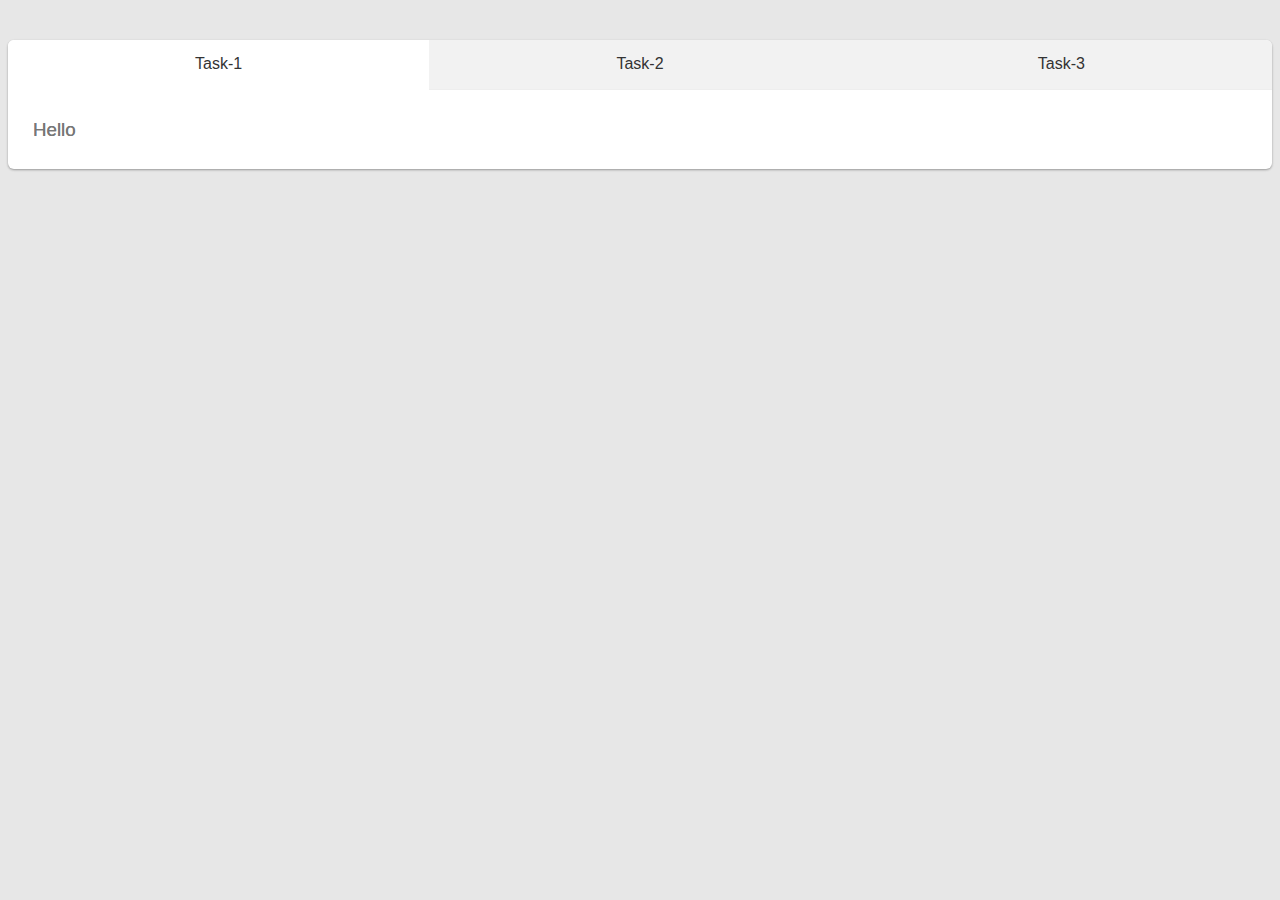
<file: t1d2.html>
<html lang="en">
<head>
 
    <meta http-equiv="X-UA-Compatible" content="IE=edge,chrome=1"> 
    <meta name="viewport" content="width=device-width, initial-scale=1.0"> 
    <title>Task-1</title>
	<meta name="description" content="DESCIPTIONHERE" />
    <meta name="author" content="Codeconvey" />
 
	<link rel="stylesheet" type="text/css" href="t1d2.css" />
</head>
<body>
<section>
    <div class="rt-container">
          <div class="col-rt-12">
              <div class="tab-wrap">
                <input type="radio" id="tab1" name="tabGroup1" class="tab" checked>
                <label for="tab1">Task-1</label>
            
                <input type="radio" id="tab2" name="tabGroup1" class="tab">
                <label for="tab2">Task-2</label>
            
                <input type="radio" id="tab3" name="tabGroup1" class="tab">
                <label for="tab3">Task-3</label>
            
                <div class="tab__content">
                  <h3>Hello</h3>
                </div>
                <div class="tab__content">
                  <h3>Welcome</h3> 
                </div>
                <div class="tab__content">
                  <h3>Web development</h3>
                </div>
              </div>
    </div>
</section>
	</body>
</html>
</file>
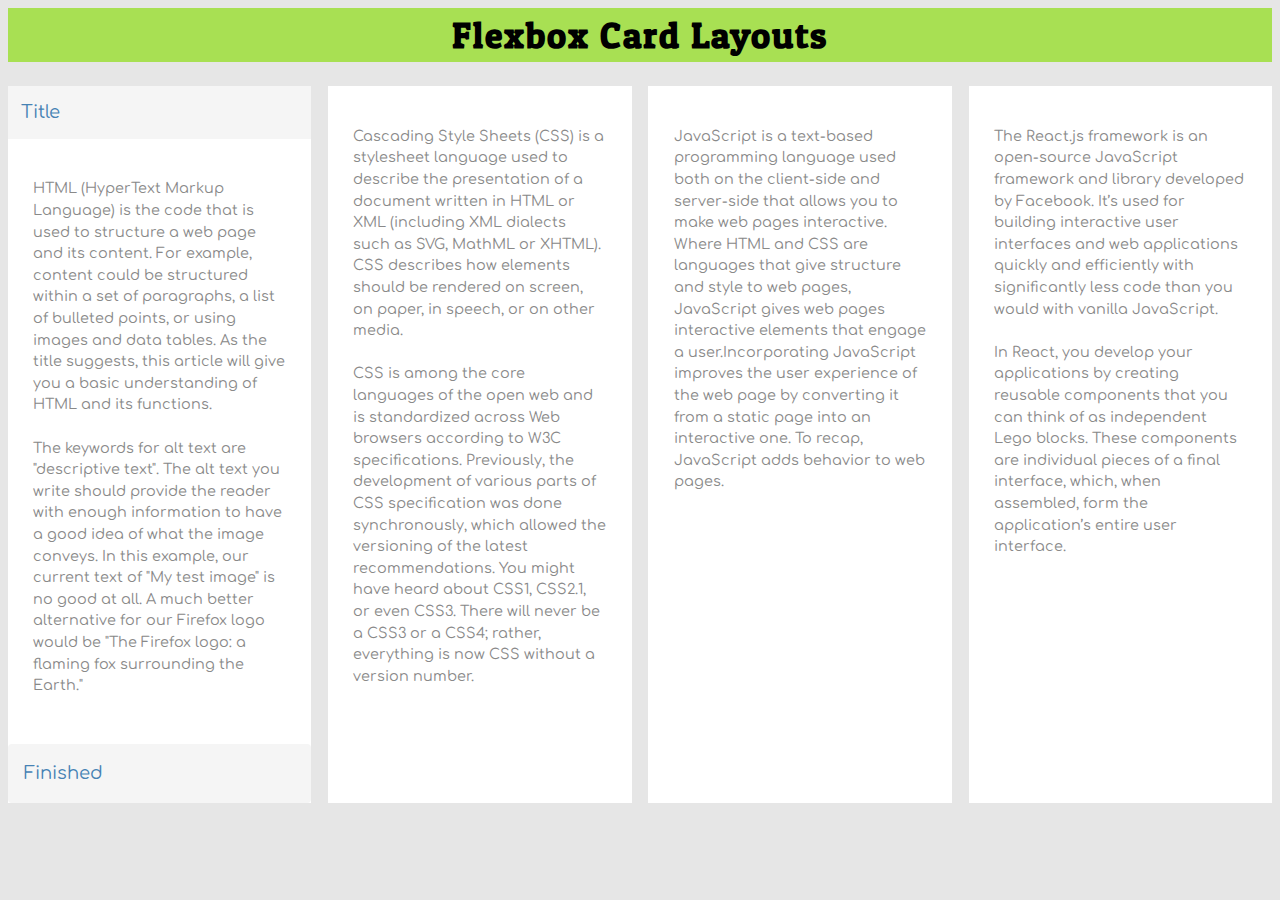
<file: t1d3.html>
<html lang="en">
<head>
    <meta charset="UTF-8" />
    <meta http-equiv="X-UA-Compatible" content="IE=edge,chrome=1"> 
    <meta name="viewport" content="width=device-width, initial-scale=1.0"> 
    <title>Task-1</title>
  <link rel="stylesheet" type="text/css" href="t1d3.css" />
</head>
<body>
<header class="masthead clear">
        <div class="centered">
            <div class="site-branding">
                <h1 class="site-title" align="center">Flexbox Card Layouts</h1>
            </div><!-- .site-title -->
        </div><!-- .centered -->
    </header><!-- .masthead -->
    <main class="main-area">
        <div class="centered">
            <section class="cards">
            <article class="card">
                    <a href="#">
                      <header id="header">Title</header>
                        <div class="card-content">
                            <p>HTML (HyperText Markup Language) is the code that is used to structure a web page and its content. For example, content could be structured within a set of paragraphs, a list of bulleted points, or using images and data tables. As the title suggests, this article will give you a basic understanding of HTML and its functions.</p>
                            <p>
                              The keywords for alt text are "descriptive text". The alt text you write should provide the reader with enough information to have a good idea of what the image conveys. In this example, our current text of "My test image" is no good at all. A much better alternative for our Firefox logo would be "The Firefox logo: a flaming fox surrounding the Earth."
                            </p>
                        </div><!-- .card-content -->
                        <footer id="footer">Finished</footer>
                    </a>
                </article><!-- .card -->

                <article class="card">
                    <a href="#">
                        <div class="card-content">
                            <p>Cascading Style Sheets (CSS) is a stylesheet language used to describe the presentation of a document written in HTML or XML (including XML dialects such as SVG, MathML or XHTML). CSS describes how elements should be rendered on screen, on paper, in speech, or on other media.</p>
                            <p>CSS is among the core languages of the open web and is standardized across Web browsers according to W3C specifications. Previously, the development of various parts of CSS specification was done synchronously, which allowed the versioning of the latest recommendations. You might have heard about CSS1, CSS2.1, or even CSS3. There will never be a CSS3 or a CSS4; rather, everything is now CSS without a version number.</p>
                        </div><!-- .card-content -->
                    </a>
                </article><!-- .card -->

                <article class="card">
                    <a href="#">
                        <div class="card-content">
                            <p>JavaScript is a text-based programming language used both on the client-side and server-side that allows you to make web pages interactive. Where HTML and CSS are languages that give structure and style to web pages, JavaScript gives web pages interactive elements that engage a user.Incorporating JavaScript improves the user experience of the web page by converting it from a static page into an interactive one. To recap, JavaScript adds behavior to web pages.</p>
                        </div><!-- .card-content -->
                    </a>
                </article><!-- .card -->

                <article class="card">
                    <a href="#">
                        <div class="card-content">
                            <p>The React.js framework is an open-source JavaScript framework and library developed by Facebook. It’s used for building interactive user interfaces and web applications quickly and efficiently with significantly less code than you would with vanilla JavaScript.</p>
                            <p>
                              In React, you develop your applications by creating reusable components that you can think of as independent Lego blocks. These components are individual pieces of a final interface, which, when assembled, form the application’s entire user interface.
                            </p>
                        </div><!-- .card-content -->
                    </a>
                </article><!-- .card -->

            </section><!-- .cards -->
           
        </div><!-- .centered -->
        
    </main>
</body>
</html>
</file>
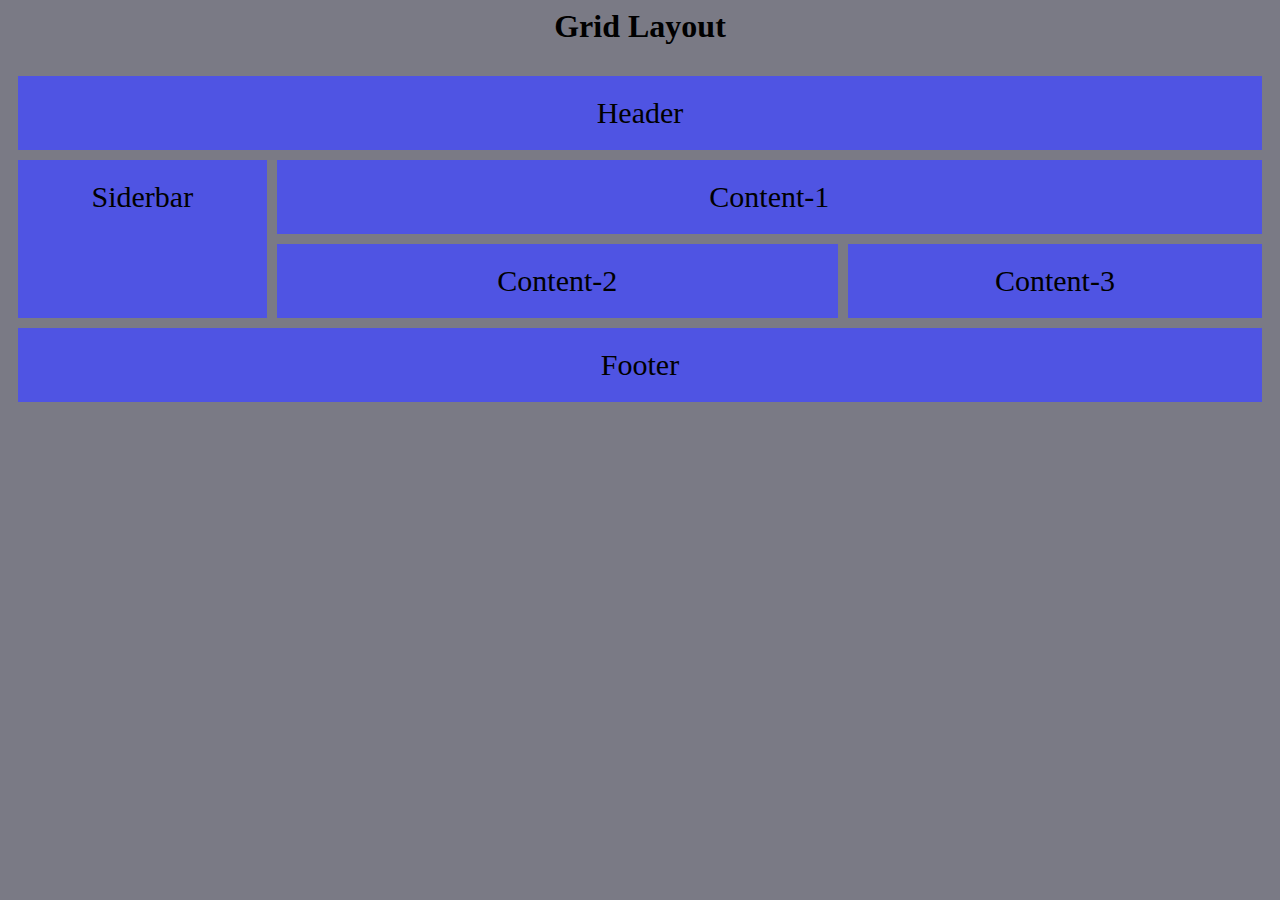
<file: t2d3.html>
<html>
<head>
<title>Task-2</title>
  <link rel="stylesheet" type="text/css" href="t2d3.css" />
</head>
<body>
<h1 align="center">Grid Layout</h1>
<div class="grid-container">
  <div class="item1">Header</div>
  <div class="item2">Siderbar</div>
  <div class="item3">Content-1</div>
  <div class="item4">Content-2</div>  
  <div class="item5">Content-3</div>
  <div class="item6">Footer</div>
</div>

</body>
</html>
</file>
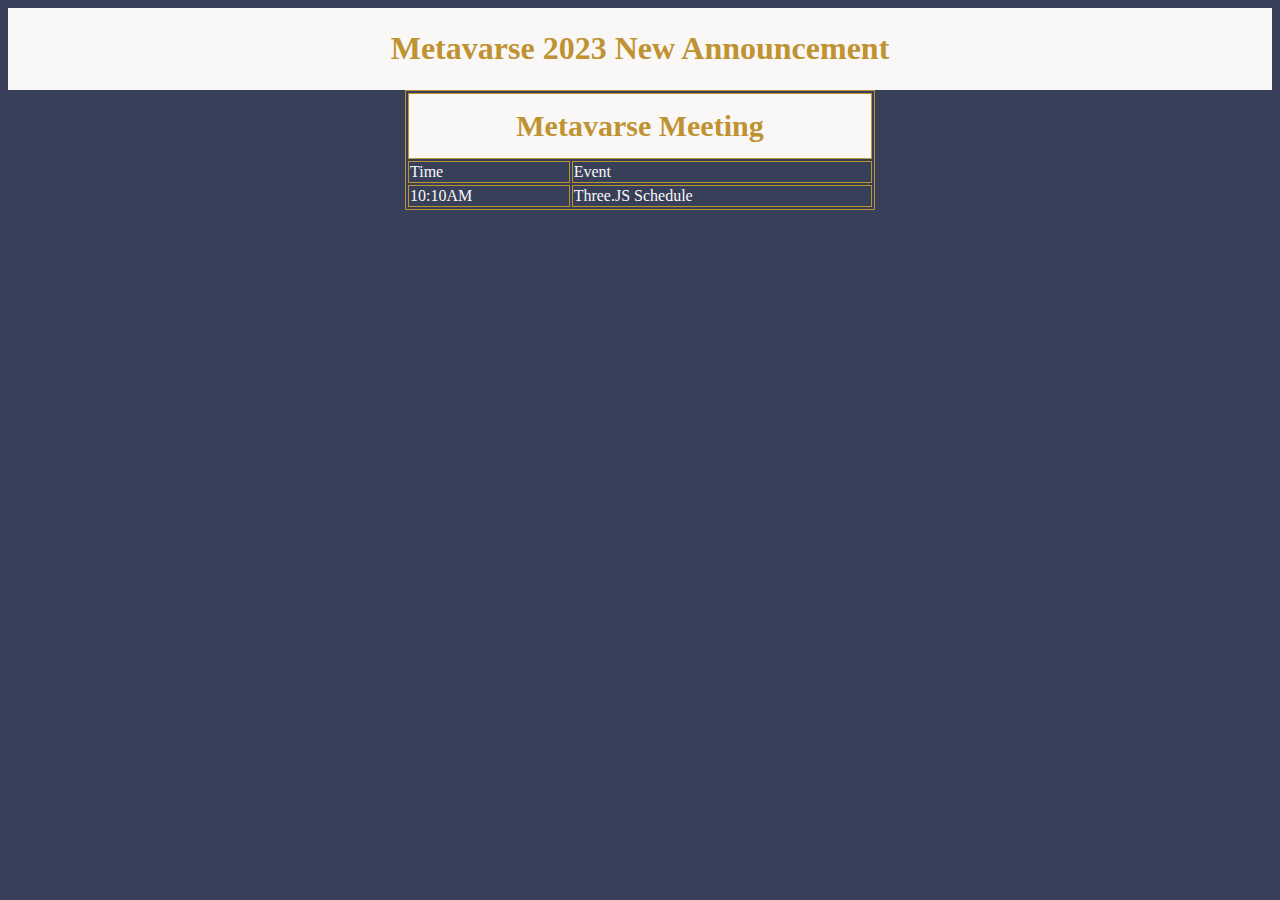
<file: t3d2.html>
<html>
<head>
  <title>Task-3</title>
<meta name="viewport" content="width=device-width, initial-scale=1">
<link rel="stylesheet" href="t3d2.css">
</head>
<body>

<section>
  <h1>Metavarse 2023 New Announcement</h1>
</section>

<table class="center" >
 <tr>
     <th id="topic" colspan="2">Metavarse Meeting</th>
 </tr>
<tr>
     <td>Time</td>
    <td>Event</td>
 </tr>
<tr>
     <td>10:10AM</td>
     <td>Three.JS Schedule</td>
</tr>
</table>

</body>
</html>
</file>
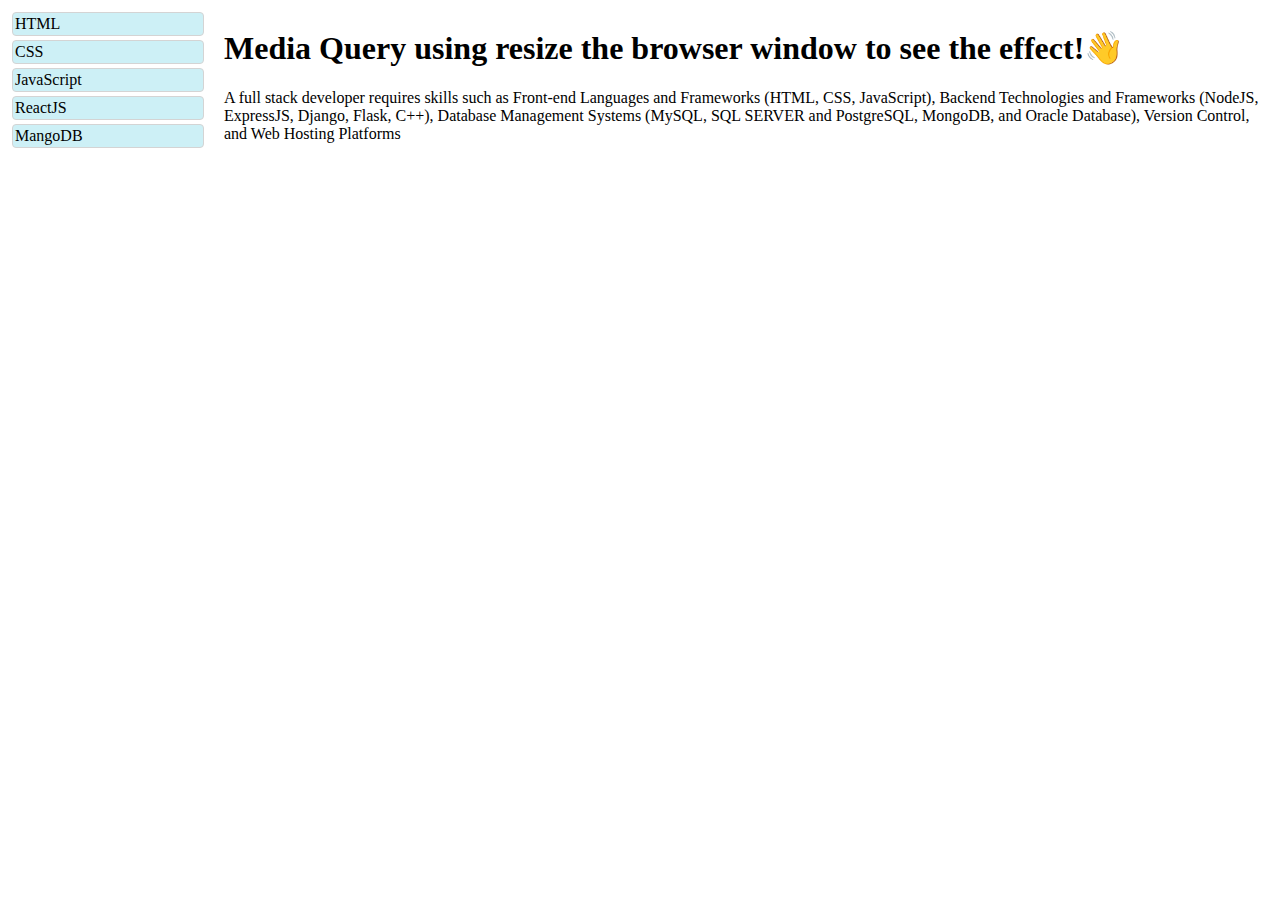
<file: t3d3.html>
<html>
<head>
  <title>Task-3</title>
<meta name="viewport" content="width=device-width, initial-scale=1.0">
<link rel="stylesheet" type="text/css" href="t3d3.css"/>

<style>

</style>
</head>
<body>

<div class="wrapper">
  <div id="leftsidebar">
    <ul id="menulist">
      <li class="menuitem">HTML</li>
      <li class="menuitem">CSS</li>
      <li class="menuitem">JavaScript</li>
      <li class="menuitem">ReactJS</li>
      <li class="menuitem">MangoDB</li>
    </ul>
  </div>
  
  <div id="main">
    <h1>Media Query using resize the browser window to see the effect!👋</h1>
    <p>A full stack developer requires skills such as Front-end Languages and Frameworks (HTML, CSS, JavaScript), Backend Technologies and Frameworks (NodeJS, ExpressJS, Django, Flask, C++), Database Management Systems (MySQL, SQL SERVER and PostgreSQL, MongoDB, and Oracle Database), Version Control, and Web Hosting Platforms </p>
  </div>
</div>

</body>
</html>
</file>
<file: t1d2.css>
.tab-wrap {
    -webkit-transition: 0.3s box-shadow ease;
    transition: 0.3s box-shadow ease;
    border-radius: 6px;
    max-width: 100%;
    display: -webkit-box;
    display: -ms-flexbox;
    display: flex;
    -ms-flex-wrap: wrap;
        flex-wrap: wrap;
    position: relative;
    list-style: none;
    background-color: #fff;
    margin: 40px 0;
    box-shadow: 0 1px 3px rgba(0, 0, 0, 0.12), 0 1px 2px rgba(0, 0, 0, 0.24);
  }
  .tab-wrap:hover {
    box-shadow: 0 12px 23px rgba(0, 0, 0, 0.23), 0 10px 10px rgba(0, 0, 0, 0.19);
  }
  
  .tab {
    display: none;
  }
  .tab:checked:nth-of-type(1) ~ .tab__content:nth-of-type(1) {
    opacity: 1;
    -webkit-transition: 0.5s opacity ease-in, 0.8s -webkit-transform ease;
    transition: 0.5s opacity ease-in, 0.8s -webkit-transform ease;
    transition: 0.5s opacity ease-in, 0.8s transform ease;
    transition: 0.5s opacity ease-in, 0.8s transform ease, 0.8s -webkit-transform ease;
    position: relative;
    top: 0;
    z-index: 100;
    -webkit-transform: translateY(0px);
            transform: translateY(0px);
    text-shadow: 0 0 0;
  }
  .tab:checked:nth-of-type(2) ~ .tab__content:nth-of-type(2) {
    opacity: 1;
    -webkit-transition: 0.5s opacity ease-in, 0.8s -webkit-transform ease;
    transition: 0.5s opacity ease-in, 0.8s -webkit-transform ease;
    transition: 0.5s opacity ease-in, 0.8s transform ease;
    transition: 0.5s opacity ease-in, 0.8s transform ease, 0.8s -webkit-transform ease;
    position: relative;
    top: 0;
    z-index: 100;
    -webkit-transform: translateY(0px);
            transform: translateY(0px);
    text-shadow: 0 0 0;
  }
  .tab:checked:nth-of-type(3) ~ .tab__content:nth-of-type(3) {
    opacity: 1;
    -webkit-transition: 0.5s opacity ease-in, 0.8s -webkit-transform ease;
    transition: 0.5s opacity ease-in, 0.8s -webkit-transform ease;
    transition: 0.5s opacity ease-in, 0.8s transform ease;
    transition: 0.5s opacity ease-in, 0.8s transform ease, 0.8s -webkit-transform ease;
    position: relative;
    top: 0;
    z-index: 100;
    -webkit-transform: translateY(0px);
            transform: translateY(0px);
    text-shadow: 0 0 0;
  }
  
  .tab:first-of-type:not(:last-of-type) + label {
    border-top-right-radius: 0;
    border-bottom-right-radius: 0;
  }
  .tab:not(:first-of-type):not(:last-of-type) + label {
    border-radius: 0;
  }
  .tab:last-of-type:not(:first-of-type) + label {
    border-top-left-radius: 0;
    border-bottom-left-radius: 0;
  }
  .tab:checked + label {
    background-color: #fff;
    box-shadow: 0 -1px 0 #fff inset;
    cursor: default;
  }
  
  
  .tab:checked + label:hover {
    box-shadow: 0 -1px 0 #c70e33 inset;
    background-color: #fff;
  }
  .tab + label {
    box-shadow: 0 -1px 0 #eee inset;
    border-radius: 6px 6px 0 0;
    cursor: pointer;
    display: block;
    text-decoration: none;
    color: #333;
    -webkit-box-flex: 3;
        -ms-flex-positive: 3;
            flex-grow: 3;
    text-align: center;
    background-color: #f2f2f2;
    -webkit-user-select: none;
       -moz-user-select: none;
        -ms-user-select: none;
            user-select: none;
    text-align: center;
    -webkit-transition: 0.3s background-color ease, 0.3s box-shadow ease;
    transition: 0.3s background-color ease, 0.3s box-shadow ease;
    height: 50px;
    box-sizing: border-box;
    padding: 15px;
  }
  .tab + label:hover {
    background-color: #f9f9f9;
    box-shadow: 0 1px 0 #f4f4f4 inset;
  }
  .tab__content {
    padding: 10px 25px;
    background-color: transparent;
    position: absolute;
    width: 100%;
    z-index: -1;
    opacity: 0;
    left: 0;
    -webkit-transform: translateY(-3px);
            transform: translateY(-3px);
    border-radius: 6px;
  }
  
  /* boring stuff */
  body {
    font-family: 'Helvetica', sans-serif;
    background-color: #e7e7e7;
    color: #777;
    font-weight: 300;
  }
  
  .container > *:not(.tab-wrap) {
    padding: 0 80px;
  }
  
  h3 {
    font-weight: 400;
  }
</file>
<file: t1d3.css>
@import url("https://fonts.googleapis.com/css?family=Comfortaa|Patua+One");

/* Card Based Layout - Base styles */

body {
  background: hsl(0, 0%, 90%);
}
body,
button,
input,
select,
textarea {
  color: #404040;
  font-family: "Comfortaa", Arial, sans-serif;
  font-size: 18px;
  line-height: 1.5;
}
#header{
  background-color: whitesmoke;
  color: steelblue;
  border-color: black;
  margin-top: auto;
  padding: 0.8rem;

}
#footer{
  background: whitesmoke;
  color:steelblue;
  border-radius:4px;
  margin-top: auto;
  padding: 1rem;
}

h1,
h2,
h3,
h4,
h5,
h6 {
  clear: both;
  font-family: "Patua One", serif;
  letter-spacing: 2px;
}

h2 {
  font-size: 1rem;
  color: #007489;
}

p {
  margin-bottom: 1.5em;
  color: #898989;
}

b,
strong {
  font-weight: bold;
}

dfn,
cite,
em,
i {
  font-style: italic;
}

blockquote {
  margin: 0 1.5em;
}

address {
  margin: 0 0 1.5em;
}

pre {
  background: #eee;
  font-family: "Courier 10 Pitch", Courier, monospace;
  font-size: 15px;
  font-size: 1.5rem;
  line-height: 1.6;
  margin-bottom: 1.6em;
  max-width: 100%;
  overflow: auto;
  padding: 1.6em;
}

code,
kbd,
tt,
var {
  font: 15px Monaco, Consolas, "Andale Mono", "DejaVu Sans Mono", monospace;
}

abbr,
acronym {
  border-bottom: 1px dotted #666;
  cursor: help;
}

mark,
ins {
  background: #fff9c0;
  text-decoration: none;
}

sup,
sub {
  font-size: 75%;
  height: 0;
  line-height: 0;
  position: relative;
  vertical-align: baseline;
}

sup {
  bottom: 1ex;
}

sub {
  top: 0.5ex;
}

small {
  font-size: 75%;
}

big {
  font-size: 125%;
}

.masthead {
  background-color: #a8e053;
}

.masthead p,
.masthead p a {
  color: white;
}

.site-title {
  color: black;
}

img {
  display: block;
  border: 0;
  width: 100%;
  height: auto;
}

.card {
  background: white;
  margin-bottom: 2em;
}

.card a {
  color: black;
  text-decoration: none;
}

.card a:hover {
  box-shadow: 3px 3px 8px hsl(0, 0%, 80%);
}

.card-content {
  padding: 1.4em;
}

.card-content h2 {
  margin-top: 0;
  margin-bottom: 0.5em;
  font-weight: bold;
}

.card-content p {
  font-size: 80%;
}

/* Flexbox stuff */

.cards {
  display: flex;
  flex-wrap: wrap;
  justify-content: space-between;
}

.card {
  flex: 0 1 24%;
}
</file>
<file: t2d3.css>
body{
    background-color: #7a7a85;
  }
  .item1 { grid-area: header; }
  .item2 { grid-area: menu; }
  .item3 { grid-area: content;}
  .item4 { grid-area: main; }
  .item5 { grid-area: right; }
  .item6 { grid-area: footer; }
  
  .grid-container {
    display: grid;
    grid-template-areas:
      'header header header header header header'
      'menu content content content content content'
      'menu main main main right right'
      'footer footer footer footer footer footer';
    gap: 10px;
    padding: 10px;
  }
  
  .grid-container > div {
    background-color: #4f54e3;
    border-color: white;
    text-align: center;
    padding: 20px 0;
    font-size: 30px;
  }
</file>
<file: t3d2.css>
body{
    background-color: #373f59;
  }
  section{
  color: #bf9232;
  background-color: #faf8f7;
  text-align: center;
  padding: 1px;
  }
  #topic{
    color: #bf9232;
    background-color: #faf8f7;
    padding: 15px;
    font-size: 30px;
  }
  table, th, td {
    border: 1px solid black;
    color: #faf8f7;
    border-color: #bf9232;
  
  }
  
  table.center {
    margin-left: auto; 
    margin-right: auto;
    width: 470px;
  }
</file>
<file: t3d3.css>
.wrapper {overflow: auto;}

#main {margin-left: 4px;}

#leftsidebar {
  float: none;
  width: auto;
}

#menulist {
  margin: 0;
  padding: 0;
}

.menuitem {
  background: #CDF0F6;
  border: 1px solid #d4d4d4;
  border-radius: 4px;
  list-style-type: none;
  margin: 4px;
  padding: 2px;
}

@media screen and (min-width: 480px) {
  #leftsidebar {width: 200px; float: left;}
  #main {margin-left: 216px;}
}
</file>
